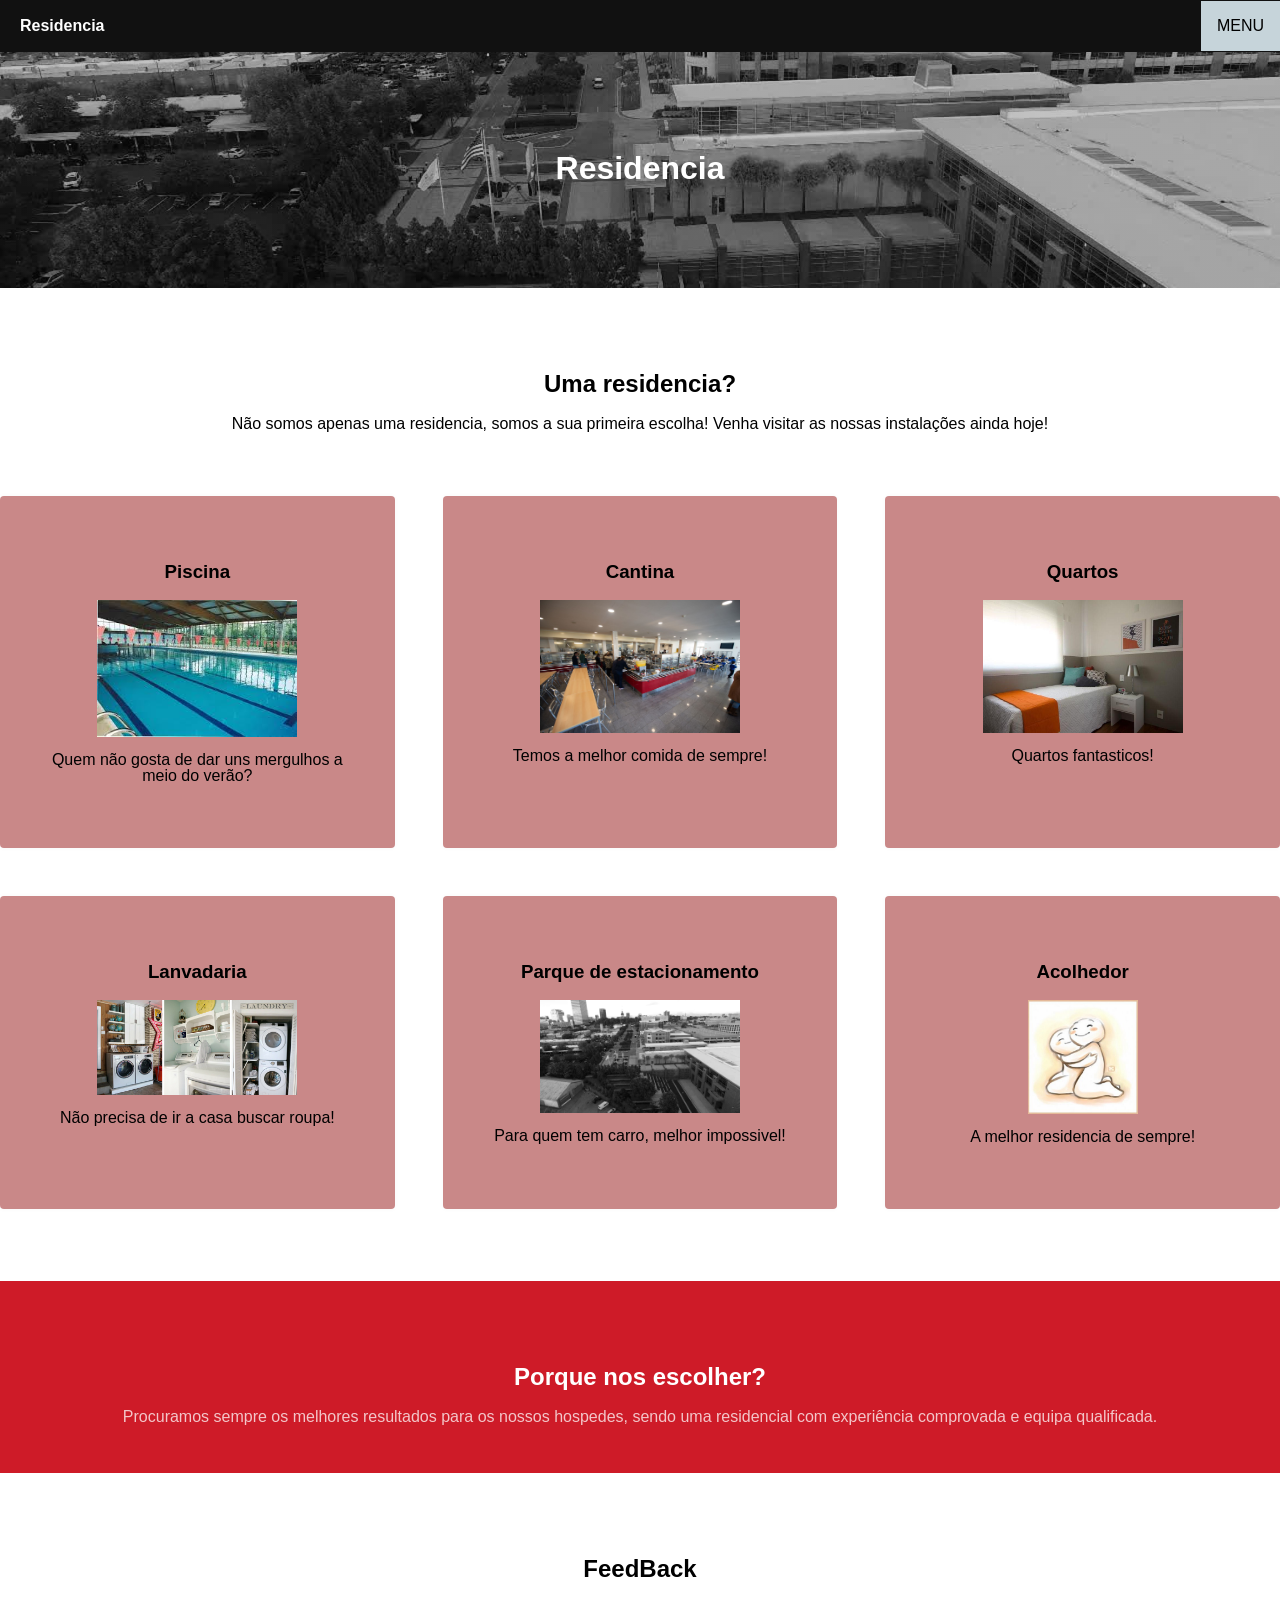
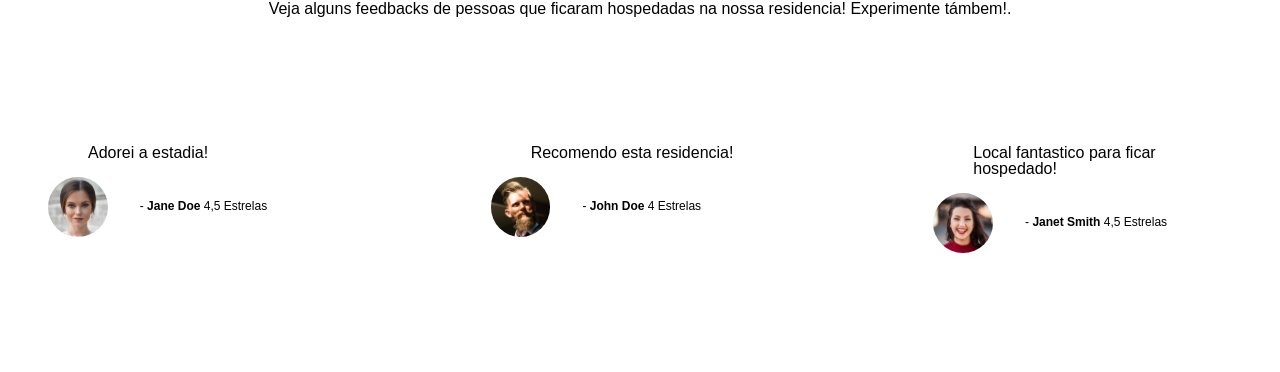
<file: Residencial/index.html>
<!DOCTYPE HTML>
<html>

<head>
	<title>Residencia</title>
	<meta charset="utf-8" />
	<meta name="viewport" content="width=device-width, initial-scale=1, user-scalable=no" />
	<meta name="description" content="" />
	<meta name="keywords" content="" />
	<link rel="stylesheet" href="assets/css/main.css" />
</head>

<body class="is-preload">
	<br><br><br>
	<!-- Heading -->
	<div id="heading">
		<h1>Residencia</h1>
	</div>

	<!-- header e Menu -->
	<header id="header">
		<a class="logo" href="#">Residencia</a>
		<div class="dropdown">
			<button onclick="myFunction()" class="dropbtn">MENU</button>
			<div id="myDropdown" class="dropdown-content">
				<a href="index.html">Home</a>
				<a href="about.html">Sobre</a>
				<a href="galeria.html">Galeria</a>
				<a href="local.html">Mapa</a>
				<a href="madeira.html">Madeira</a>
			</div>
		</div>
	</header>


	<!-- Highlights -->
	<section class="wrapper">
		<div class="inner">
			<header class="special">
				<h2>Uma residencia?</h2>
				<p>Não somos apenas uma residencia, somos a sua primeira escolha! Venha visitar as nossas instalações ainda hoje!</p>
			</header>
			<div class="highlights">
				<section>
					<div class="content">
						<header>
							<a href="#" class="icon fa-vcard-o"><span class="label"></span></a>
							<h3>Piscina</h3>
						</header>
						<img src="images/pisci.jpg" width="200">
						<p>Quem não gosta de dar uns mergulhos a meio do verão?</p>
					</div>
				</section>
				<section>
					<div class="content">
						<header>
							<a href="#" class="icon fa-files-o"><span class="label"></span></a>
							<h3>Cantina</h3>
						</header>
						<img src="images/cantina.jpg" width="200">
						<p>Temos a melhor comida de sempre!</p>
					</div>
				</section>
				<section>
					<div class="content">
						<header>
							<a href="#" class="icon fa-floppy-o"><span class="label"></span></a>
							<h3>Quartos</h3>
						</header>
						<img src="images/quarto.jpg" width="200">
						<p>Quartos fantasticos!</p>
					</div>
				</section>
				<section>
					<div class="content">
						<header>
							<a href="#" class="icon fa-line-chart"><span class="label"></span></a>
							<h3>Lanvadaria</h3>
						</header>
						<img src="images/lavar.png" width="200">
						<p>Não precisa de ir a casa buscar roupa!</p>
					</div>
				</section>
				<section>
					<div class="content">
						<header>
							<a href="#" class="icon fa-paper-plane-o"><span class="label"></span></a>
							<h3>Parque de estacionamento</h3>
						</header>
						<img src="images/banner.jpg" width="200">
						<p>Para quem tem carro, melhor impossivel!</p>
					</div>
				</section>
				<section>
					<div class="content">
						<header>
							<a href="#" class="icon fa-qrcode"><span class="label"></span></a>
							<h3>Acolhedor</h3>
						</header>
						<img src="images/acolhe.jpg" width="110">
						<p>A melhor residencia de sempre!</p>
					</div>
				</section>
			</div>
		</div>
	</section>

	<!-- CTA -->
	<section id="cta" class="wrapper">
		<div class="inner">
			<h2>Porque nos escolher?</h2>
			<p>Procuramos sempre os melhores resultados para os nossos hospedes, sendo uma residencial com experiência
				comprovada e equipa qualificada. </p>
		</div>
	</section>

	<!-- Testimonials -->
	<section class="wrapper">
		<div class="inner">
			<header class="special">
				<h2>FeedBack</h2>
				<p>Veja alguns feedbacks de pessoas que ficaram hospedadas na nossa residencia! Experimente támbem!.</p>
			</header>
			<div class="testimonials">
				<section>
					<div class="content">
						<blockquote>
							<p>Adorei a estadia!</p>
						</blockquote>
						<div class="author">
							<div class="image">
								<img src="images/pic01.jpg" alt="" />
							</div>
							<p class="credit">- <strong>Jane Doe</strong> <span>4,5 Estrelas</span></p>
						</div>
					</div>
				</section>
				<section>
					<div class="content">
						<blockquote>
							<p>Recomendo esta residencia!</p>
						</blockquote>
						<div class="author">
							<div class="image">
								<img src="images/pic03.jpg" alt="" />
							</div>
							<p class="credit">- <strong>John Doe</strong> <span>4 Estrelas</span></p>
						</div>
					</div>
				</section>
				<section>
					<div class="content">
						<blockquote>
							<p>Local fantastico para ficar hospedado!</p>
						</blockquote>
						<div class="author">
							<div class="image">
								<img src="images/pic02.jpg" alt="" />
							</div>
							<p class="credit">- <strong>Janet Smith</strong> <span>4,5 Estrelas</span></p>
						</div>
					</div>
				</section>
			</div>
		</div>
	</section>

	<!-- Scripts -->
	<script src="assets/js/main.js"></script>
	

</body>

</html>
</file>
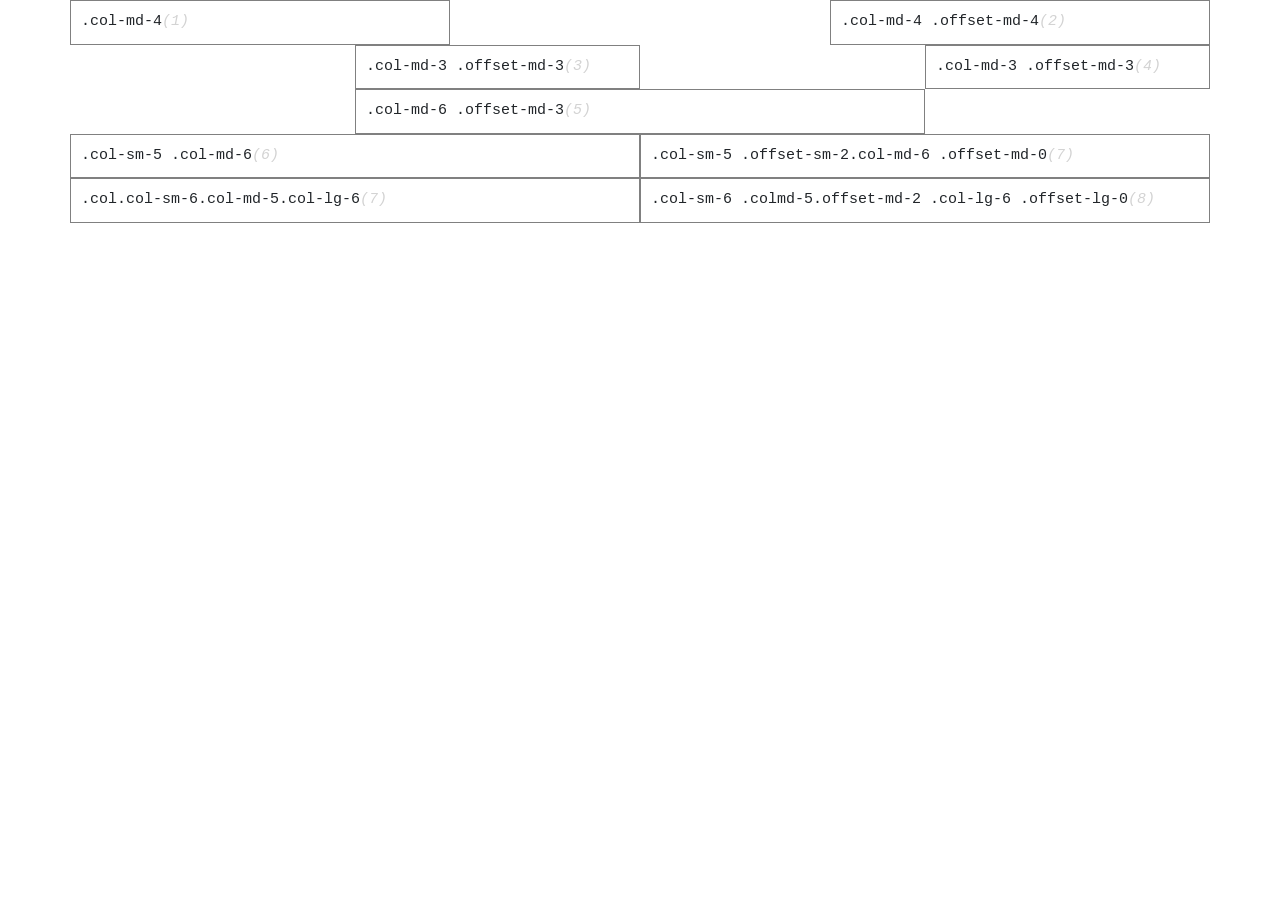
<file: Fichas/Ficha 10/index.html>
<!DOCTYPE html>
<html lang="en">

<head>
    <meta charset="UTF-8">
    <meta name="viewport" content="width=device-width, initial-scale=1.0">
    <meta http-equiv="X-UA-Compatible" content="ie=edge">
    <link rel="stylesheet" href="https://stackpath.bootstrapcdn.com/bootstrap/4.1.3/css/bootstrap.min.css" integrity="sha384-MCw98/SFnGE8fJT3GXwEOngsV7Zt27NXFoaoApmYm81iuXoPkFOJwJ8ERdknLPMO"
        crossorigin="anonymous">
    <link rel="stylesheet" href="style.css">
    <title>Ficha10</title>
</head>

<body>
    <div class="container">
        <div class="row">
            <div class="col-md-4">.col-md-4<span><i>(1)</i></span></div>
            <div class="col-md-4 offset-md-4">.col-md-4 .offset-md-4<span><i>(2)</i></span></div>
        </div>
        <div class="row">
            <div class="col-md-3 offset-md-3">.col-md-3 .offset-md-3<span><i>(3)</i></span></div>
            <div class="col-md-3 offset-md-3">.col-md-3 .offset-md-3<span><i>(4)</i></span></div>
        </div>
        <div class="row">
            <div class="col-md-6 offset-md-3">.col-md-6 .offset-md-3<span><i>(5)</i></span></div>
        </div>
        <div class="row">
            <div class="col-sm-5 col-md-6">.col-sm-5 .col-md-6<span><i>(6)</i></span></div>
            <div class="col-sm-5 offset-sm-2 col-md-6 offset-md-0">.col-sm-5 .offset-sm-2.col-md-6 .offset-md-0<span><i>(7)</i></span></div>
        </div>
        <div class="row">
            <div class="col-sm-6 col-md-5 col-lg-6">.col.col-sm-6.col-md-5.col-lg-6<span><i>(7)</i></span></div>
            <div class="col-sm-6 col-md-5 offset-md-2 col-lg-6 offset-lg-0">.col-sm-6 .colmd-5.offset-md-2 .col-lg-6
                .offset-lg-0<span><i>(8)</i></span></div>
        </div>
    </div>

</body>

</html>
</file>
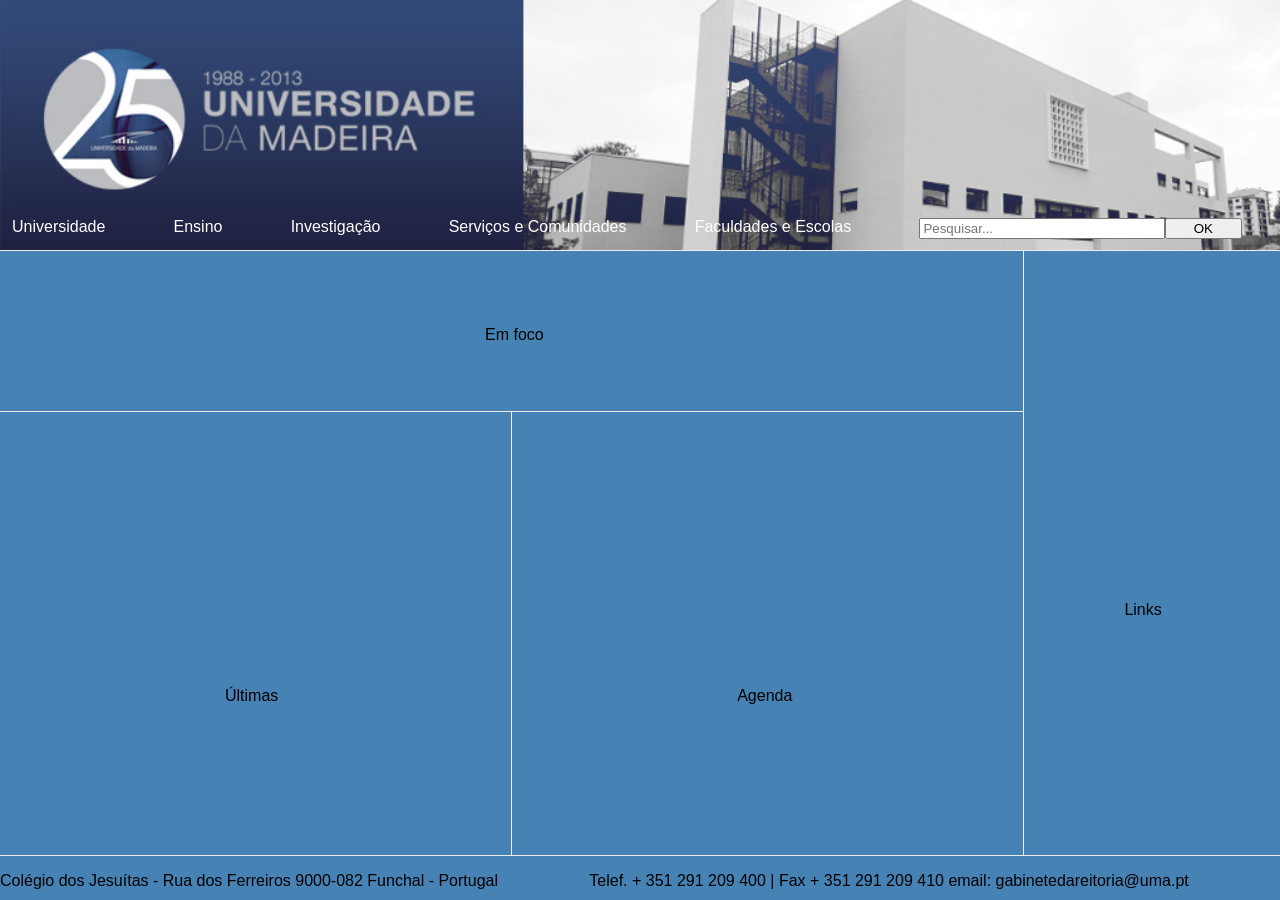
<file: Fichas/Ficha 7/index.html>
<!DOCTYPE html>
<html lang="en">

<head>
    <meta charset="UTF-8">
    <meta name="viewport" content="width=device-width, initial-scale=1.0">
    <meta http-equiv="X-UA-Compatible" content="ie=edge">
    <link rel="stylesheet" href="style.css">
    <title>Ficha7</title>
</head>

<body>
    <div class="gridwrapper">
        <header class="gridItems"></header>
        <nav>
            <a>Universidade</a>
            <a>Ensino</a>
            <a>Investigação</a>
            <a>Serviços e Comunidades</a>
            <a>Faculdades e Escolas</a>
            <input type="text" name="pesquisa" placeholder="Pesquisar...">
            <button type="submit">OK</button>
        </nav>
        <section class="gridItems foco center"><p class="p1">Em foco</p></section>
        <section class="gridItems ultimas center"><p class="p3">Últimas</p></section>
        <section class="gridItems agenda center"><p class="p3">Agenda</p></section>
        <section class="gridItems links center"><p class="p2">Links</p></section>
        <footer class="gridItems">
            <p>Colégio dos Jesuítas - Rua dos Ferreiros 9000-082 Funchal - Portugal</p>
            <p>Telef. + 351 291 209 400 | Fax + 351 291 209 410 email: gabinetedareitoria@uma.pt</p>
        </footer>
    </div>
</body>

</html>
</file>
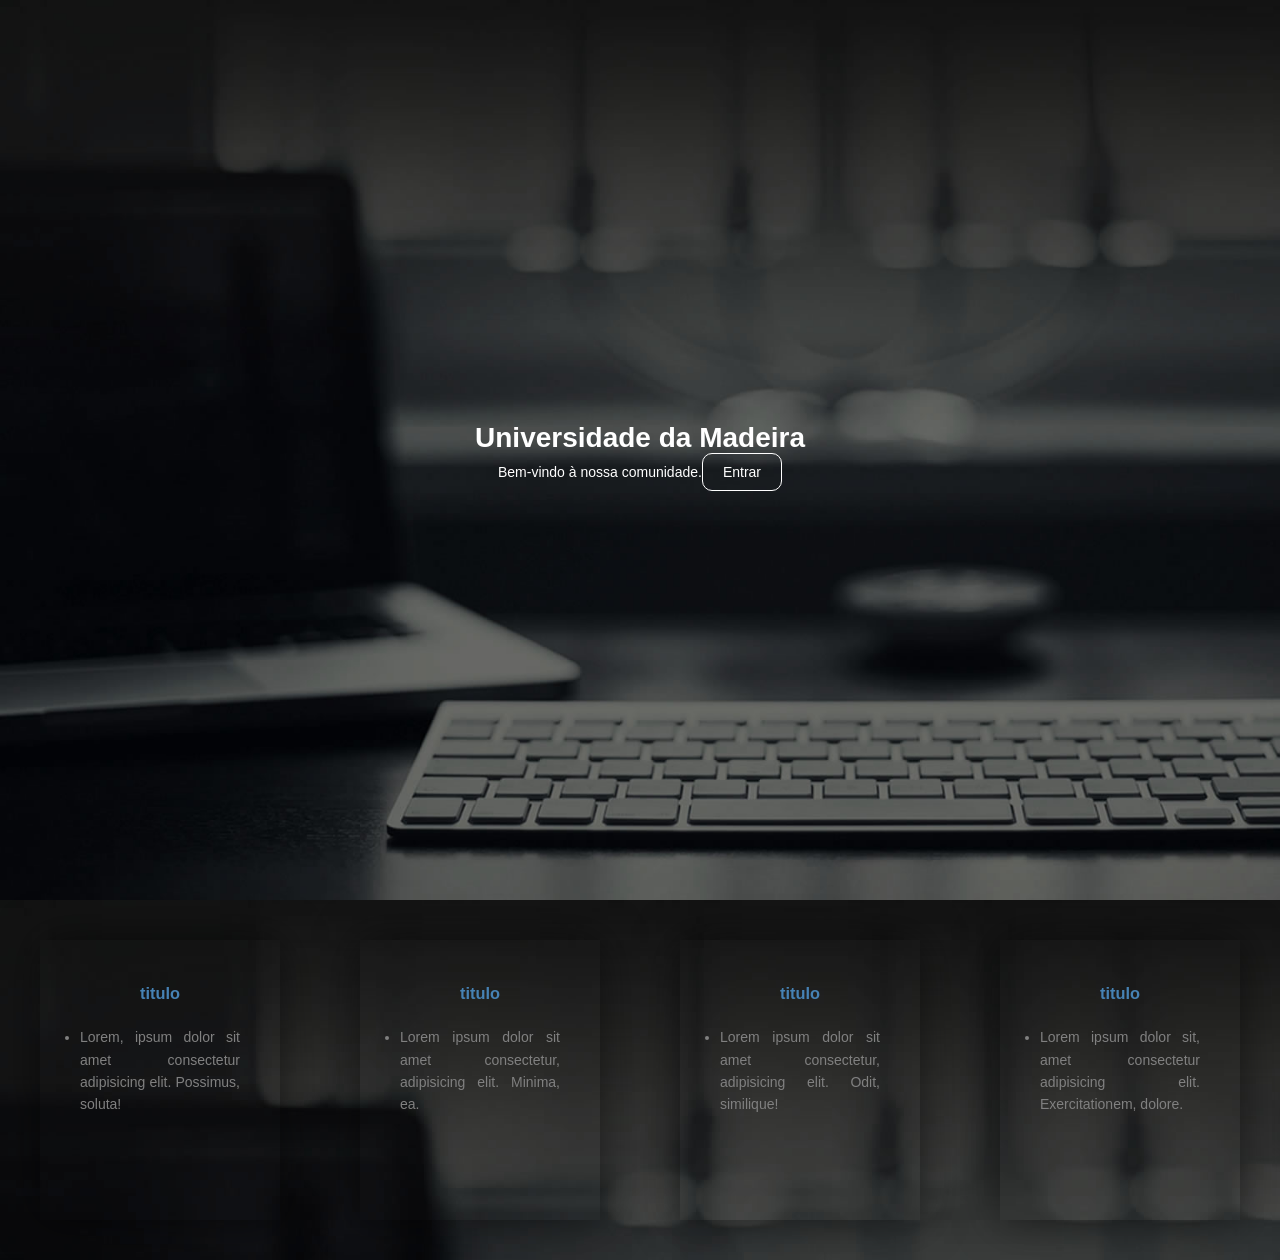
<file: Fichas/Ficha 8/index.html>
<!DOCTYPE html>
<html lang="en">

<head>
    <meta charset="UTF-8">
    <meta name="viewport" content="width=device-width, initial-scale=1.0">
    <meta http-equiv="X-UA-Compatible" content="ie=edge">
    <link rel="stylesheet" href="style.css">
    <title>Ficha8</title>
</head>

<body>
    <header id="fundo">
        <h1>Universidade da Madeira</h1>
        <p>Bem-vindo à nossa comunidade.<a href="#" class="button">Entrar</a></p>
    </header>
    <section class="flexcontainer">
        <div class="painel">
            <h3 class="painel_1">titulo</h3>
            <ul>
                <li>Lorem, ipsum dolor sit amet consectetur adipisicing elit. Possimus, soluta!
                </li>

            </ul>
        </div>
        <div class="painel">
            <h3 class="painel_1">titulo</h3>
            <ul>
                <li>Lorem ipsum dolor sit amet consectetur, adipisicing elit. Minima, ea.</li>

            </ul>
        </div>
        <div class="painel">
            <h3 class="painel_1">titulo</h3>
            <ul>
                <li>Lorem ipsum dolor sit amet consectetur, adipisicing elit. Odit, similique!</li>

            </ul>
        </div>
        <div class="painel">
            <h3 class="painel_1">titulo</h3>
            <ul>
                <li>Lorem ipsum dolor sit, amet consectetur adipisicing elit. Exercitationem, dolore.</li>

            </ul>
        </div>
    </section>
</body>

</html>
</file>
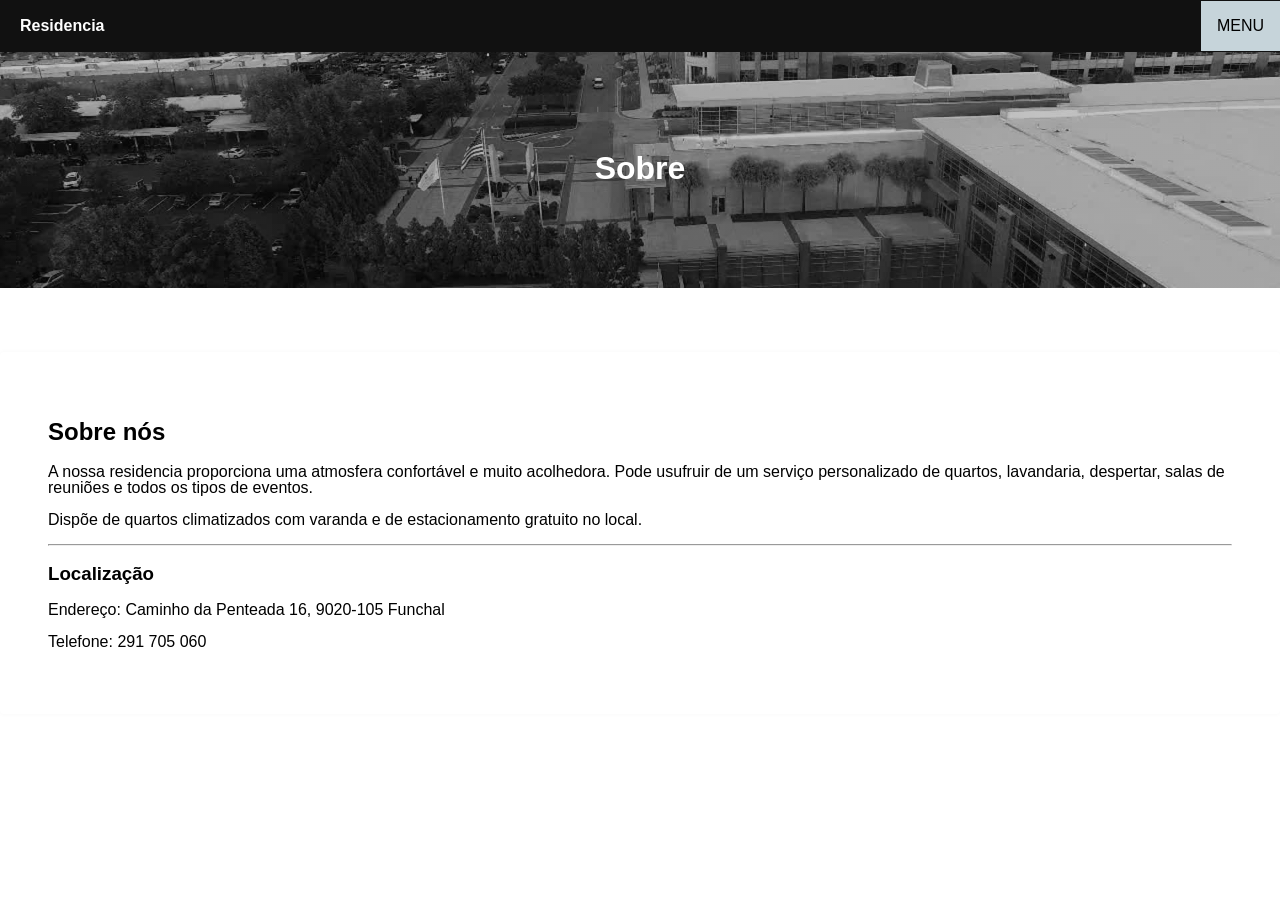
<file: Residencial/about.html>
<!DOCTYPE HTML>
<html>

<head>
	<title>Residencia</title>
	<meta charset="utf-8" />
	<meta name="viewport" content="width=device-width, initial-scale=1, user-scalable=no" />
	<meta name="description" content="" />
	<meta name="keywords" content="" />
	<link rel="stylesheet" href="assets/css/main.css" />
</head>

<body class="is-preload">

	<!-- header e Menu -->
	<header id="header">
		<a class="logo" href="#">Residencia</a>
		<div class="dropdown">
			<button onclick="myFunction()" class="dropbtn">MENU</button>
			<div id="myDropdown" class="dropdown-content">
				<a href="index.html">Home</a>
				<a href="about.html">Sobre</a>
				<a href="galeria.html">Galeria</a>
				<a href="local.html">Mapa</a>
				<a href="madeira.html">Madeira</a>
			</div>
		</div>
	</header>

	<br><br><br>
	<!-- Heading -->
	<div id="heading">
		<h1>Sobre</h1>
	</div>

	<!-- Main -->
	<section id="main" class="wrapper">
		<div class="inner">
			<div class="content">
				<header>
					<h2>Sobre nós</h2>
				</header>
				<p>A nossa residencia proporciona uma atmosfera confortável e muito acolhedora. Pode usufruir de um serviço
					personalizado de quartos, lavandaria, despertar, salas de reuniões e todos os tipos de eventos.
					<br><br>
					Dispõe de quartos climatizados com varanda e de estacionamento gratuito no local.</p>
				<hr />
				<h3>Localização</h3>
				<p>Endereço: Caminho da Penteada 16, 9020-105 Funchal
					<br><br>
					Telefone: 291 705 060</p>
			</div>
		</div>
	</section>

	<!-- Scripts -->
	<script src="assets/js/main.js"></script>

</body>

</html>
</file>
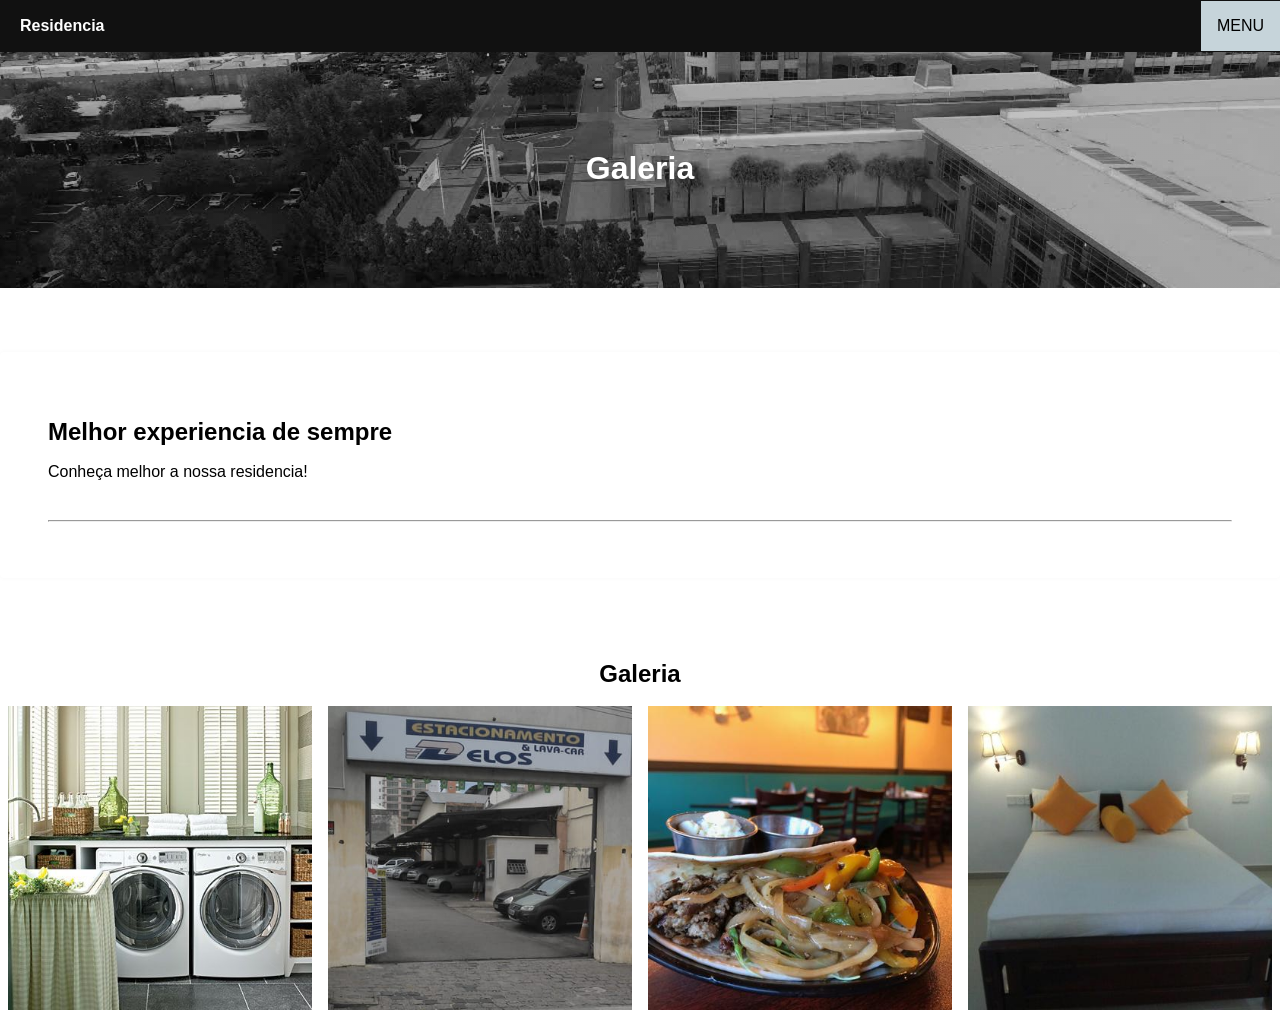
<file: Residencial/galeria.html>
<!DOCTYPE HTML>
<html>

<head>
	<title>Residencia</title>
	<meta charset="utf-8" />
	<meta name="viewport" content="width=device-width, initial-scale=1, user-scalable=no" />
	<meta name="description" content="" />
	<meta name="keywords" content="" />
	<link rel="stylesheet" href="assets/css/main.css" />
</head>

<body class="is-preload">

	<!-- header e Menu -->
	<header id="header">
		<a class="logo" href="#">Residencia</a>
		<div class="dropdown">
			<button onclick="myFunction()" class="dropbtn">MENU</button>
			<div id="myDropdown" class="dropdown-content">
				<a href="index.html">Home</a>
				<a href="about.html">Sobre</a>
				<a href="galeria.html">Galeria</a>
				<a href="local.html">Mapa</a>
				<a href="madeira.html">Madeira</a>
			</div>
		</div>
	</header>

	<br><br><br>
	<!-- Heading -->
	<div id="heading">
		<h1>Galeria</h1>
	</div>

	<!-- Main -->
	<section id="main" class="wrapper">
		<div class="inner">
			<div class="content">
				<header>
					<h2>Melhor experiencia de sempre</h2>
				</header>
				<p>Conheça melhor a nossa residencia!</p>
				<br>
				<hr />
			</div>
		</div>
	</section>
	<!-- GALERIA -->
	<!-- imagens -->
	<h2 style="text-align:center">Galeria</h2>

	<div class="row">
		<div class="column">
			<img src="images/lavar2.jpg" style="width:100%" onclick="openModal();currentSlide(1)" class="hover-shadow cursor">
		</div>
		<div class="column">
			<img src="images/parque2.jpg" style="width:100%" onclick="openModal();currentSlide(2)" class="hover-shadow cursor">
		</div>
		<div class="column">
			<img src="images/cantina2.jpg" style="width:100%" onclick="openModal();currentSlide(3)" class="hover-shadow cursor">
		</div>
		<div class="column">
			<img src="images/quarto2.jpg" style="width:100%" onclick="openModal();currentSlide(4)" class="hover-shadow cursor">
		</div>
	</div>

	<div id="myModal" class="modal">
		<span class="close cursor" onclick="closeModal()">&times;</span>
		<div class="modal-content">

			<div class="mySlides">
				<div class="numbertext">1 / 4</div>
				<img src="images/lavar2.jpg" style="width:100%">
			</div>

			<div class="mySlides">
				<div class="numbertext">2 / 4</div>
				<img src="images/parque2.jpg" style="width:100%">
			</div>

			<div class="mySlides">
				<div class="numbertext">3 / 4</div>
				<img src="images/cantina2.jpg" style="width:100%">
			</div>

			<div class="mySlides">
				<div class="numbertext">4 / 4</div>
				<img src="images/quarto2.jpg" style="width:100%">
			</div>

			<a class="prev" onclick="plusSlides(-1)">&#10094;</a>
			<a class="next" onclick="plusSlides(1)">&#10095;</a>

			<div class="caption-container">
				<p id="caption"></p>
			</div>


			<div class="column">
				<img class="demo cursor" src="images/lavar2.jpg" style="width:100%" onclick="currentSlide(1)" alt="">
			</div>
			<div class="column">
				<img class="demo cursor" src="images/parque2.jpg" style="width:100%" onclick="currentSlide(2)" alt="">
			</div>
			<div class="column">
				<img class="demo cursor" src="images/cantina2.jpg" style="width:100%" onclick="currentSlide(3)" alt="">
			</div>
			<div class="column">
				<img class="demo cursor" src="images/quarto2.jpg" style="width:100%" onclick="currentSlide(4)" alt="">
			</div>
		</div>
	</div>
	<!-- FIM GALERIA -->

	<!-- Scripts -->
	<script src="assets/js/main.js"></script>
	<script src="assets/js/galeria.js"></script>
</body>

</html>
</file>
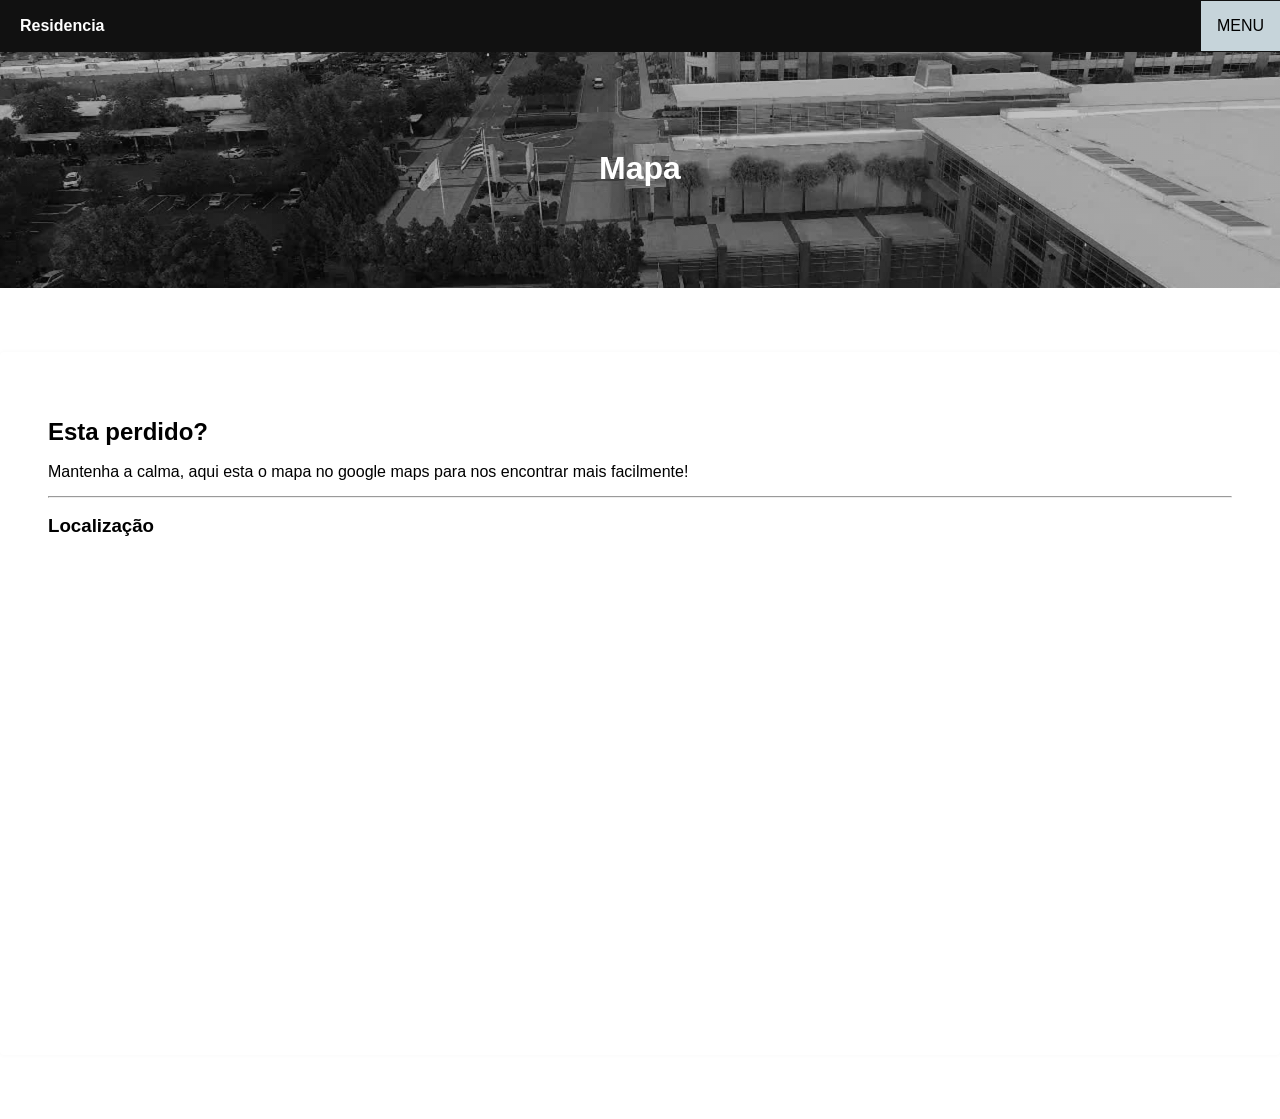
<file: Residencial/local.html>
<!DOCTYPE HTML>
<html>

<head>
	<title>Residencia</title>
	<meta charset="utf-8" />
	<meta name="viewport" content="width=device-width, initial-scale=1, user-scalable=no" />
	<meta name="description" content="" />
	<meta name="keywords" content="" />
	<link rel="stylesheet" href="assets/css/main.css" />
</head>

<body class="is-preload">

	<!-- header e Menu -->
	<header id="header">
		<a class="logo" href="#">Residencia</a>
		<div class="dropdown">
			<button onclick="myFunction()" class="dropbtn">MENU</button>
			<div id="myDropdown" class="dropdown-content">
				<a href="index.html">Home</a>
				<a href="about.html">Sobre</a>
				<a href="galeria.html">Galeria</a>
				<a href="local.html">Mapa</a>
				<a href="madeira.html">Madeira</a>
			</div>
		</div>
	</header>

	<br><br><br>
	<!-- Heading -->
	<div id="heading">
		<h1>Mapa</h1>
	</div>

	<!-- Main -->
	<section id="main" class="wrapper">
		<div class="inner">
			<div class="content">
				<header>
					<h2>Esta perdido?</h2>
				</header>
				<p>Mantenha a calma, aqui esta o mapa no google maps para nos encontrar mais facilmente!</p>
				<hr />
				<h3>Localização</h3>

				<iframe src="https://www.google.com/maps/embed?pb=!1m18!1m12!1m3!1d3359.0118621126053!2d-16.92662313482098!3d32.659128481007734!2m3!1f0!2f0!3f0!3m2!1i1024!2i768!4f13.1!3m3!1m2!1s0xc605fc32e252d6f%3A0x995fa83d675a6501!2sCampus+Universit%C3%A1rio+da+Penteada!5e0!3m2!1spt-PT!2spt!4v1548889923425" width="600" height="450" frameborder="0" style="border:0" allowfullscreen></iframe>
			</div>
		</div>
	</section>

	<!-- Scripts -->
	<script src="assets/js/main.js"></script>

</body>

</html>
</file>
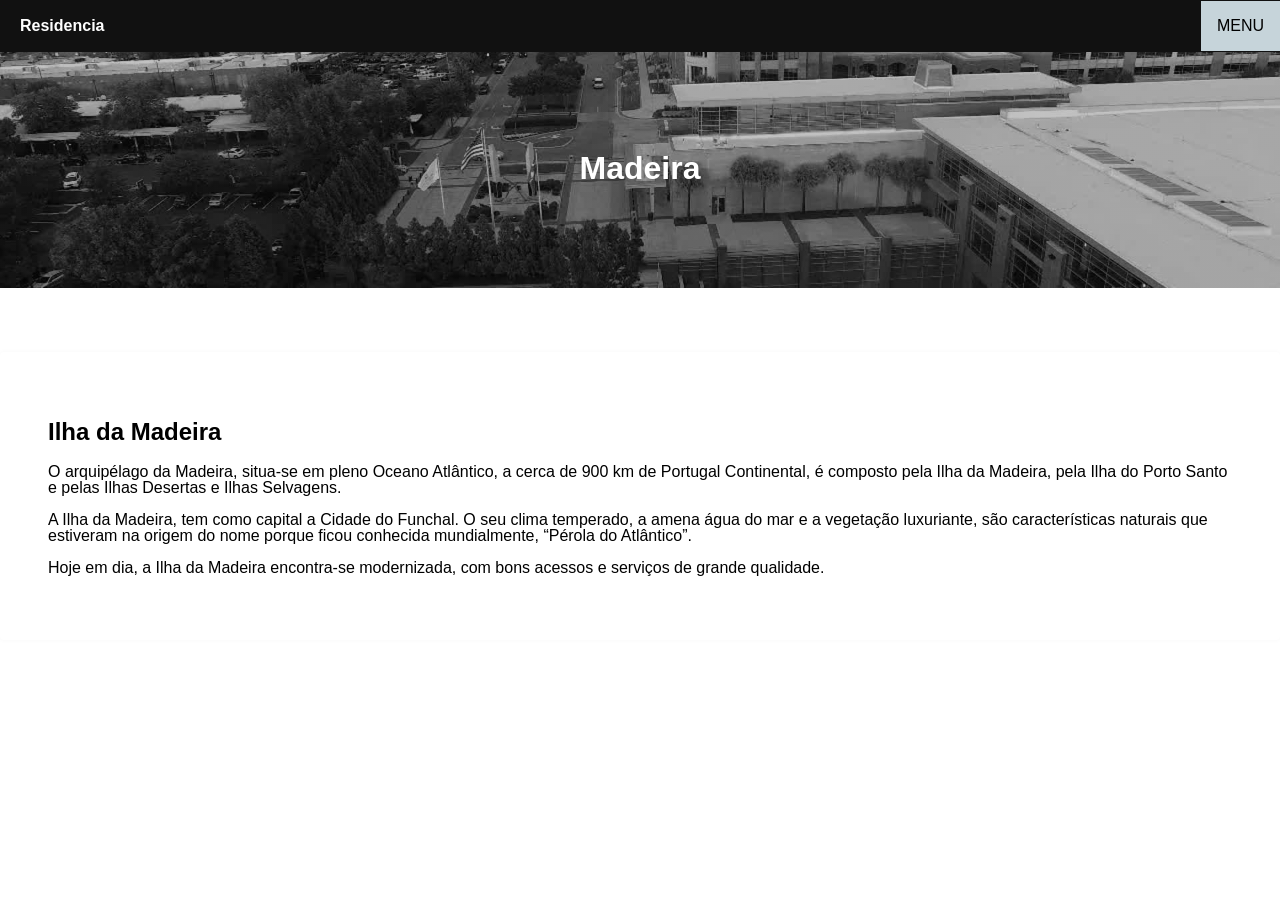
<file: Residencial/madeira.html>
<!DOCTYPE HTML>
<html>

<head>
	<title>Residencia</title>
	<meta charset="utf-8" />
	<meta name="viewport" content="width=device-width, initial-scale=1, user-scalable=no" />
	<meta name="description" content="" />
	<meta name="keywords" content="" />
	<link rel="stylesheet" href="assets/css/main.css" />
</head>

<body class="is-preload">

	<!-- header e Menu -->
	<header id="header">
		<a class="logo" href="#">Residencia</a>
		<div class="dropdown">
			<button onclick="myFunction()" class="dropbtn">MENU</button>
			<div id="myDropdown" class="dropdown-content">
				<a href="index.html">Home</a>
				<a href="about.html">Sobre</a>
				<a href="galeria.html">Galeria</a>
				<a href="local.html">Mapa</a>
				<a href="madeira.html">Madeira</a>
			</div>
		</div>
	</header>

	<br><br><br>
	<!-- Heading -->
	<div id="heading">
		<h1>Madeira</h1>
	</div>

	<!-- Main -->
	<section id="main" class="wrapper">
		<div class="inner">
			<div class="content">
				<header>
					<h2>Ilha da Madeira</h2>
				</header>
				<p>O arquipélago da Madeira, situa-se em pleno Oceano Atlântico, a cerca de 900 km de Portugal Continental, é
					composto pela Ilha da Madeira, pela Ilha do Porto Santo e pelas Ilhas Desertas e Ilhas Selvagens.
					<br><br>
					A Ilha da Madeira, tem como capital a Cidade do Funchal. O seu clima temperado, a amena água do mar e a vegetação
					luxuriante, são características naturais que estiveram na origem do nome porque ficou conhecida mundialmente,
					“Pérola do Atlântico”.
					<br><br>
					Hoje em dia, a Ilha da Madeira encontra-se modernizada, com bons acessos e serviços de grande qualidade.
				</p>
			</div>
		</div>
	</section>

	<!-- Scripts -->
	<script src="assets/js/main.js"></script>

</body>

</html>
</file>
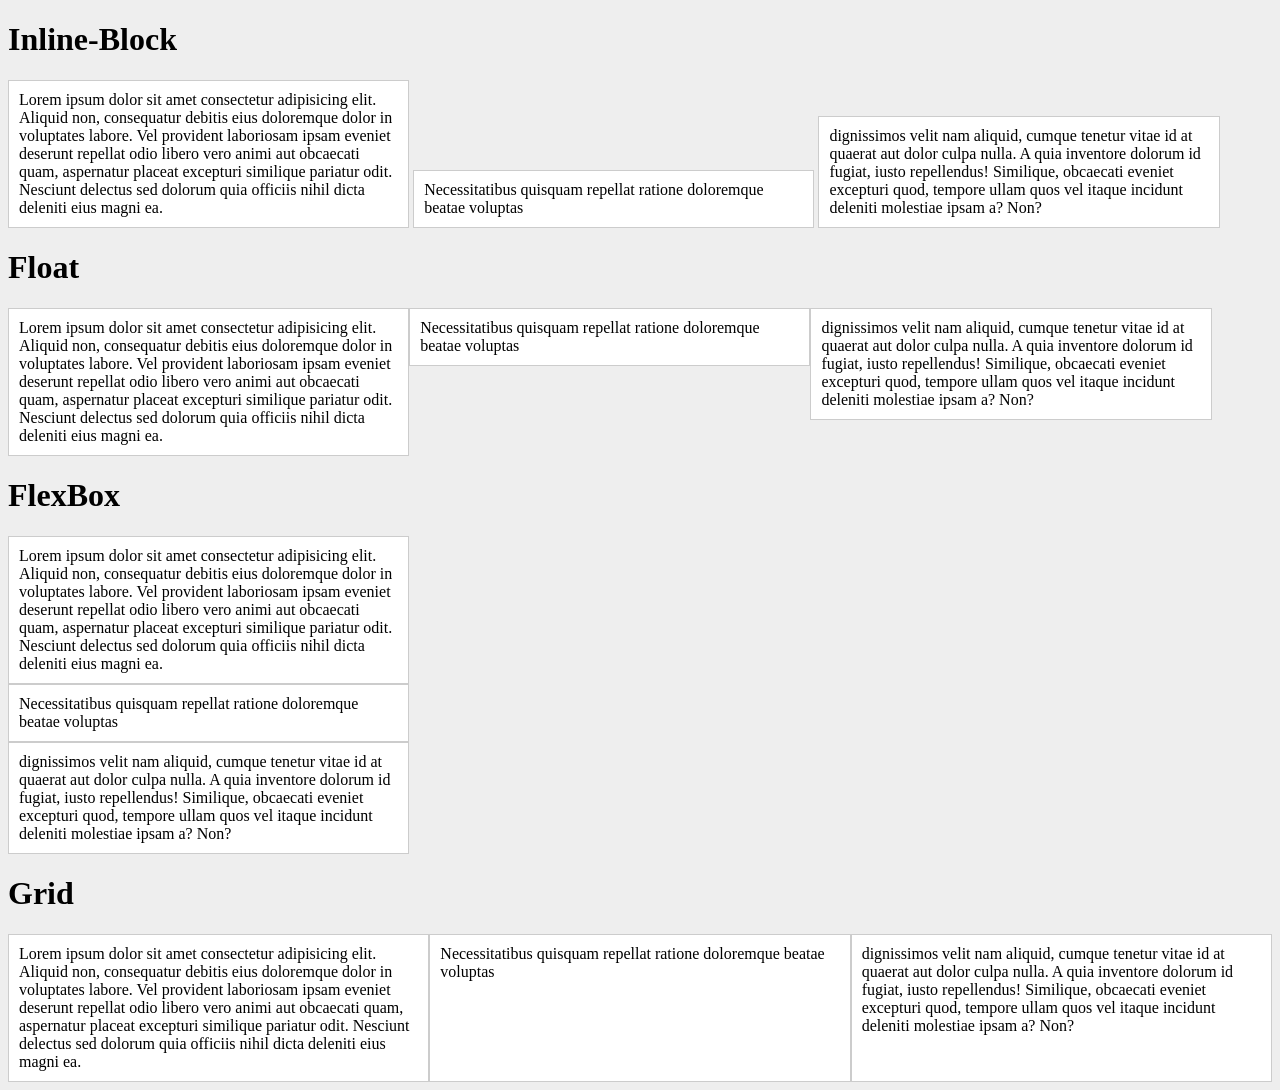
<file: Fichas/Ficha 1/Ficha1.html>
<!DOCTYPE html>
<html lang="en">

<head>
    <meta charset="UTF-8">
    <meta name="viewport" content="width=device-width, initial-scale=1.0">
    <meta http-equiv="X-UA-Compatible" content="ie=edge">
    <link rel="stylesheet" href="Ficha1.css">
    <title>Ficha1</title>
</head>

<body>
    <h1>Inline-Block</h1>
    <section id="inline-block">
        <div>Lorem ipsum dolor sit amet consectetur adipisicing elit. Aliquid non, consequatur debitis eius doloremque
            dolor in voluptates labore. Vel provident laboriosam ipsam eveniet deserunt repellat odio libero vero animi
            aut obcaecati quam, aspernatur placeat excepturi similique pariatur odit. Nesciunt delectus sed dolorum
            quia officiis nihil dicta deleniti eius magni ea.</div>
        <div>Necessitatibus quisquam repellat ratione doloremque beatae voluptas </div>
        <div>dignissimos velit nam aliquid, cumque tenetur vitae id at quaerat aut dolor culpa nulla. A quia inventore
            dolorum id fugiat, iusto repellendus! Similique, obcaecati eveniet excepturi quod, tempore ullam quos vel
            itaque incidunt deleniti molestiae ipsam a? Non?</div>
    </section>
    <h1>Float</h1>
    <section id="float">
        <div>Lorem ipsum dolor sit amet consectetur adipisicing elit. Aliquid non, consequatur debitis eius doloremque
            dolor in voluptates labore. Vel provident laboriosam ipsam eveniet deserunt repellat odio libero vero animi
            aut obcaecati quam, aspernatur placeat excepturi similique pariatur odit. Nesciunt delectus sed dolorum
            quia officiis nihil dicta deleniti eius magni ea.</div>
        <div>Necessitatibus quisquam repellat ratione doloremque beatae voluptas </div>
        <div>dignissimos velit nam aliquid, cumque tenetur vitae id at quaerat aut dolor culpa nulla. A quia inventore
            dolorum id fugiat, iusto repellendus! Similique, obcaecati eveniet excepturi quod, tempore ullam quos vel
            itaque incidunt deleniti molestiae ipsam a? Non?</div>
    </section>
    <section class="limpar-floats"></section>
    </section>
    <h1>FlexBox</h1>
    <section id="flexbox">
        <div>Lorem ipsum dolor sit amet consectetur adipisicing elit. Aliquid non, consequatur debitis eius doloremque
            dolor in voluptates labore. Vel provident laboriosam ipsam eveniet deserunt repellat odio libero vero animi
            aut obcaecati quam, aspernatur placeat excepturi similique pariatur odit. Nesciunt delectus sed dolorum
            quia officiis nihil dicta deleniti eius magni ea.</div>
        <div>Necessitatibus quisquam repellat ratione doloremque beatae voluptas </div>
        <div>dignissimos velit nam aliquid, cumque tenetur vitae id at quaerat aut dolor culpa nulla. A quia inventore
            dolorum id fugiat, iusto repellendus! Similique, obcaecati eveniet excepturi quod, tempore ullam quos vel
            itaque incidunt deleniti molestiae ipsam a? Non?</div>
    </section>
    <h1>Grid</h1>
    <section id="grid">
        <div>Lorem ipsum dolor sit amet consectetur adipisicing elit. Aliquid non, consequatur debitis eius doloremque
            dolor in voluptates labore. Vel provident laboriosam ipsam eveniet deserunt repellat odio libero vero animi
            aut obcaecati quam, aspernatur placeat excepturi similique pariatur odit. Nesciunt delectus sed dolorum
            quia officiis nihil dicta deleniti eius magni ea.</div>
        <div>Necessitatibus quisquam repellat ratione doloremque beatae voluptas </div>
        <div>dignissimos velit nam aliquid, cumque tenetur vitae id at quaerat aut dolor culpa nulla. A quia inventore
            dolorum id fugiat, iusto repellendus! Similique, obcaecati eveniet excepturi quod, tempore ullam quos vel
            itaque incidunt deleniti molestiae ipsam a? Non?</div>
    </section>
</body>

</html>
</file>
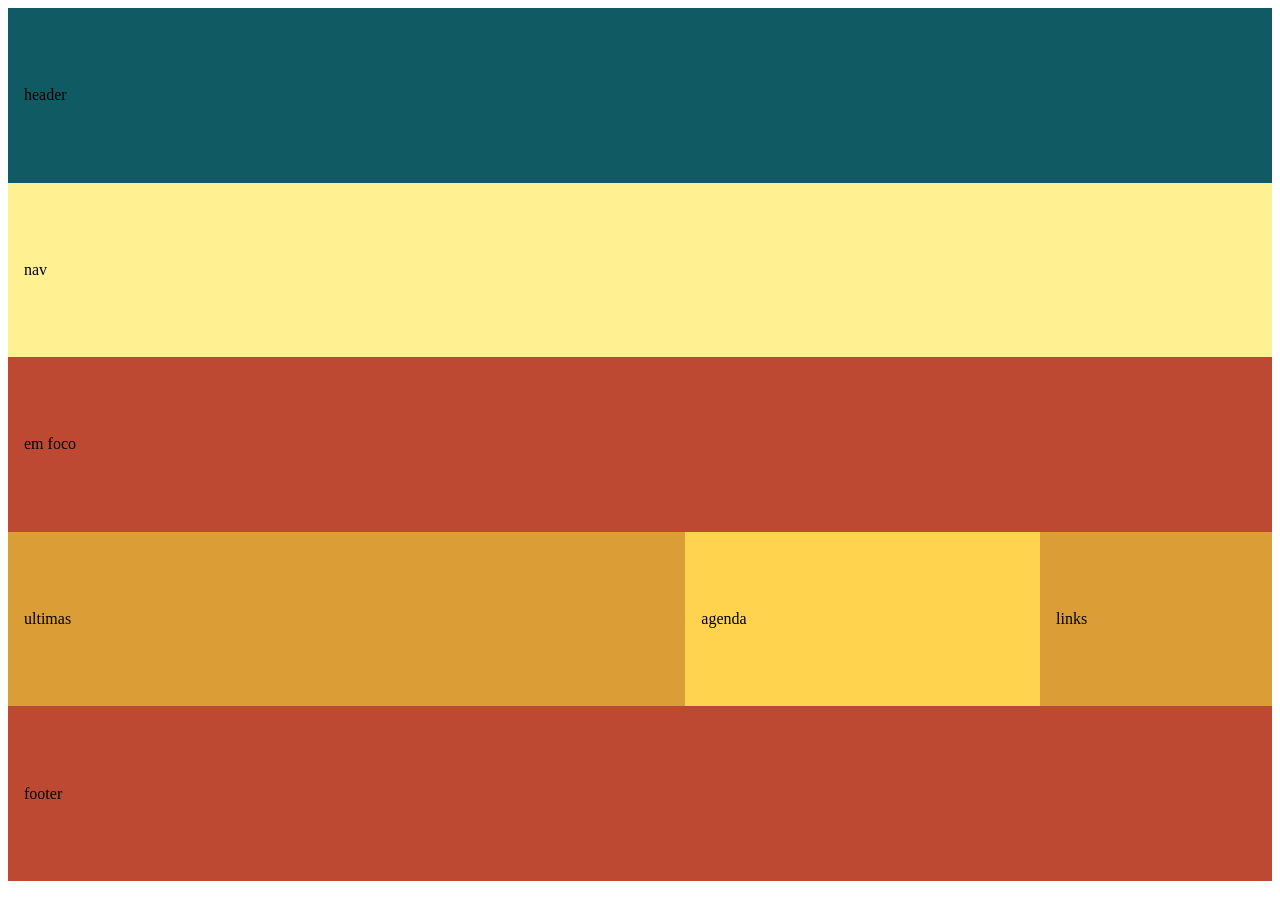
<file: Fichas/Ficha 2/Ficha2.html>
<!DOCTYPE html>
<html lang="en">

<head>
    <meta charset="UTF-8">
    <meta name="viewport" content="width=device-width, initial-scale=1.0">
    <meta http-equiv="X-UA-Compatible" content="ie=edge">
    <link rel="stylesheet" href="Ficha2.css">
    <title>Ficha2</title>
</head>

<body>
    <div class="flexwrapper">
        <nav class="flexitems">nav</nav>
        <header class="flexitems">header</header>
        <section class="flexitems foco">em foco</section>
        <section class="flexitems ultimas">ultimas</section>
        <section class="flexitems agenda">agenda</section>
        <section class="flexitems links">links</section>
        <footer class="flexitems">footer</footer>
    </div>
</body>

</html>
</file>
<file: Residencial/assets/css/main.css>
/* Inicio Menu */
.dropbtn {
  background-color: rgb(198, 212, 218);
  color: rgb(0, 0, 0);
  padding: 16px;
  font-size: 16px;
  border: none;
  cursor: pointer;
}

.dropbtn:hover, .dropbtn:focus {
  background-color: rgb(170, 36, 36);
}

.dropdown {
  position: relative;
  display: inline-block;
}

/* cor de fundo */
.dropdown-content {
  display: none;
  position: absolute;
  background-color: #641911;
  min-width: 160px;
  box-shadow: 0px 8px 16px 0px rgb(255, 255, 255);
  z-index: 1;
}

/* cor texto */
.dropdown-content a {
  color: rgb(255, 255, 255);
  padding: 12px 16px;
  text-decoration: none;
  display: block;
}

/* cor de fundo */
.dropdown-content a:hover {background-color: rgb(132, 175, 33)}

.show {display:block;}
/* FIM MENU */

/* galeria */
body {
  font-family: Verdana, sans-serif;
  margin: 0;
}

* {
  box-sizing: border-box;
}

.row > .column {
  padding: 0 8px;
}

.row:after {
  content: "";
  display: table;
  clear: both;
}

.column {
  float: left;
  width: 25%;
}

/* The Modal (background) */
.modal {
  display: none;
  position: fixed;
  z-index: 1;
  padding-top: 100px;
  left: 0;
  top: 0;
  width: 100%;
  height: 100%;
  overflow: auto;
  background-color: black;
}

/* Modal Content */
.modal-content {
  position: relative;
  background-color: #fefefe;
  margin: auto;
  padding: 0;
  width: 90%;
  max-width: 1200px;
}

.close {
  color: white;
  position: absolute;
  top: 10px;
  right: 25px;
  font-size: 35px;
  font-weight: bold;
}

.close:hover,
.close:focus {
  color: #999;
  text-decoration: none;
  cursor: pointer;
}

.mySlides {
  display: none;
}

.cursor {
  cursor: pointer;
}

.prev,
.next {
  cursor: pointer;
  position: absolute;
  top: 50%;
  width: auto;
  padding: 16px;
  margin-top: -50px;
  color: white;
  font-weight: bold;
  font-size: 20px;
  transition: 0.6s ease;
  border-radius: 0 3px 3px 0;
  user-select: none;
  -webkit-user-select: none;
}

.next {
  right: 0;
  border-radius: 3px 0 0 3px;
}

.prev:hover,
.next:hover {
  background-color: rgba(0, 0, 0, 0.8);
}

.numbertext {
  color: #f2f2f2;
  font-size: 12px;
  padding: 8px 12px;
  position: absolute;
  top: 0;
}

img {
  margin-bottom: -4px;
}

.caption-container {
  text-align: center;
  background-color: black;
  padding: 2px 16px;
  color: white;
}

.demo {
  opacity: 0.6;
}

.active,
.demo:hover {
  opacity: 1;
}

img.hover-shadow {
  transition: 0.3s;
}

.hover-shadow:hover {
  box-shadow: 0 4px 8px 0 rgba(0, 0, 0, 0.2), 0 6px 20px 0 rgba(0, 0, 0, 0.19);
}
/* galeria */

@-ms-viewport {
  width: device-width; }
body {
  font-family: Arial, Helvetica, sans-serif;
  -ms-overflow-style: scrollbar; }

@media screen and (max-width: 480px) {
  html, body {
    min-width: 320px; } }
html {
  box-sizing: border-box; }

*, *:before, *:after {
  box-sizing: inherit; }

body {
  line-height: 1; }

ol, ul {
  list-style: none; }

blockquote, q {
  quotes: none; }
  blockquote:before, blockquote:after, q:before, q:after {
    content: '';
    content: none; }

body {
  -webkit-text-size-adjust: none; }

mark {
  background-color: transparent;
  color: inherit; }

input::-moz-focus-inner {
  border: 0;
  padding: 0; }

input, select, textarea {
  -moz-appearance: none;
  -webkit-appearance: none;
  -ms-appearance: none;
  appearance: none; }

/* header CERTO */
header.special {
  text-align: center;
  margin-bottom: 4rem; }
  header.special p {
    max-width: 75%;
    margin-left: auto;
    margin-right: auto; }
/* fim header CERTO */

/* Highlights CERTO*/
.highlights {
  width: 100%;
  margin: 2.5rem 0;
  display: -moz-flex;
  display: -webkit-flex;
  display: -ms-flex;
  display: flex;
  -moz-flex-wrap: wrap;
  -webkit-flex-wrap: wrap;
  -ms-flex-wrap: wrap;
  flex-wrap: wrap;
  -moz-align-items: -moz-stretch;
  -webkit-align-items: -webkit-stretch;
  -ms-align-items: -ms-stretch;
  align-items: stretch; }
  .highlights > * {
    -moz-flex-shrink: 1;
    -webkit-flex-shrink: 1;
    -ms-flex-shrink: 1;
    flex-shrink: 1;
    -moz-flex-grow: 0;
    -webkit-flex-grow: 0;
    -ms-flex-grow: 0;
    flex-grow: 0; }
  .highlights > * {
    width: 33.3333333333%; }
  .highlights > * {
    padding: 1.5rem;
    width: calc(33.3333333333% + 1rem); }
  .highlights > :nth-child(-n + 3) {
    padding-top: 0; }
  .highlights > :nth-last-child(-n + 3) {
    padding-bottom: 0; }
  .highlights > :nth-child(3n + 1) {
    padding-left: 0; }
  .highlights > :nth-child(3n) {
    padding-right: 0; }
  .highlights > :nth-child(3n + 1),
  .highlights > :nth-child(3n) {
    width: calc(33.3333333333% + -0.5rem); }
  .highlights .content {
    border-radius: 4px;
    height: 100%;
    padding: 3rem;
    text-align: center; }
  .highlights > div > :last-child {
    margin-bottom: 0; }
  @media screen and (max-width: 980px) {
    .highlights > * {
      width: 50%; }
    .highlights > * {
      padding: 1rem;
      width: calc(33.3333333333% + 0.6666666667rem); }
    .highlights > :nth-child(-n + 3) {
      padding-top: 1rem; }
    .highlights > :nth-last-child(-n + 3) {
      padding-bottom: 1rem; }
    .highlights > :nth-child(3n + 1) {
      padding-left: 1rem; }
    .highlights > :nth-child(3n) {
      padding-right: 1rem; }
    .highlights > :nth-child(3n + 1),
    .highlights > :nth-child(3n) {
      padding: 1rem;
      width: calc(50% + 1rem); }
    .highlights > * {
      padding: 1rem;
      width: calc(50% + 1rem); }
    .highlights > :nth-child(-n + 2) {
      padding-top: 0; }
    .highlights > :nth-last-child(-n + 2) {
      padding-bottom: 0; }
    .highlights > :nth-child(2n + 1) {
      padding-left: 0; }
    .highlights > :nth-child(2n) {
      padding-right: 0; }
    .highlights > :nth-child(2n + 1),
    .highlights > :nth-child(2n) {
      width: calc(50% + 0rem); }
    .highlights .content {
      padding: 2rem; } }
  @media screen and (max-width: 736px) {
    .highlights > * {
      width: 100%; }
    .highlights > * {
      padding: 1rem;
      width: calc(33.3333333333% + 0.6666666667rem); }
    .highlights > :nth-child(-n + 3) {
      padding-top: 1rem; }
    .highlights > :nth-last-child(-n + 3) {
      padding-bottom: 1rem; }
    .highlights > :nth-child(3n + 1) {
      padding-left: 1rem; }
    .highlights > :nth-child(3n) {
      padding-right: 1rem; }
    .highlights > :nth-child(3n + 1),
    .highlights > :nth-child(3n) {
      padding: 1rem;
      width: calc(100% + 2rem); }
    .highlights > * {
      padding: 1rem;
      width: calc(50% + 1rem); }
    .highlights > :nth-child(-n + 2) {
      padding-top: 1rem; }
    .highlights > :nth-last-child(-n + 2) {
      padding-bottom: 1rem; }
    .highlights > :nth-child(2n + 1) {
      padding-left: 1rem; }
    .highlights > :nth-child(2n) {
      padding-right: 1rem; }
    .highlights > :nth-child(2n + 1),
    .highlights > :nth-child(2n) {
      padding: 1rem;
      width: calc(100% + 2rem); }
    .highlights > * {
      padding: 1rem;
      width: calc(100% + 2rem); }
    .highlights > :nth-child(-n + 1) {
      padding-top: 0; }
    .highlights > :nth-last-child(-n + 1) {
      padding-bottom: 0; }
    .highlights > :nth-child(1n + 1) {
      padding-left: 0; }
    .highlights > :nth-child(1n) {
      padding-right: 0; }
    .highlights > :nth-child(1n + 1),
    .highlights > :nth-child(1n) {
      width: calc(100% + 1rem); } }

.highlights .content {
  background: #a840409f;
  box-shadow: 0px 0px 4px 1px rgba(0, 0, 0, 0.025); }
/* FIM HIGHLIGHTS */

/* Testimonials CERTO */
.testimonials {
  margin: 2.5rem 0;
  width: 100%;
  display: -moz-flex;
  display: -webkit-flex;
  display: -ms-flex;
  display: flex;
  -moz-flex-wrap: wrap;
  -webkit-flex-wrap: wrap;
  -ms-flex-wrap: wrap;
  flex-wrap: wrap;
  -moz-align-items: -moz-stretch;
  -webkit-align-items: -webkit-stretch;
  -ms-align-items: -ms-stretch;
  align-items: stretch; }
  .testimonials > * {
    -moz-flex-shrink: 1;
    -webkit-flex-shrink: 1;
    -ms-flex-shrink: 1;
    flex-shrink: 1;
    -moz-flex-grow: 0;
    -webkit-flex-grow: 0;
    -ms-flex-grow: 0;
    flex-grow: 0; }
  .testimonials > * {
    width: 33.3333333333%; }
  .testimonials > * {
    padding: 1.5rem;
    width: calc(33.3333333333% + 1rem); }
  .testimonials > :nth-child(-n + 3) {
    padding-top: 0; }
  .testimonials > :nth-last-child(-n + 3) {
    padding-bottom: 0; }
  .testimonials > :nth-child(3n + 1) {
    padding-left: 0; }
  .testimonials > :nth-child(3n) {
    padding-right: 0; }
  .testimonials > :nth-child(3n + 1),
  .testimonials > :nth-child(3n) {
    width: calc(33.3333333333% + -0.5rem); }
  .testimonials .content {
    border-radius: 4px;
    height: 100%;
    padding: 3rem; }
    .testimonials .content .author {
      display: -moz-flex;
      display: -webkit-flex;
      display: -ms-flex;
      display: flex;
      -moz-align-items: center;
      -webkit-align-items: center;
      -ms-align-items: center;
      align-items: center; }
      .testimonials .content .author blockquote {
        margin: 0; }
      .testimonials .content .author .image {
        margin-right: 2rem;
        width: 20%; }
        .testimonials .content .author .image img {
          border-radius: 100%;
          max-width: 100%; }
    .testimonials .content .credit {
      font-size: 0.75rem; }
    .testimonials .content p:last-child {
      margin: 0; }
  .testimonials > div > :last-child {
    margin-bottom: 0; }
  @media screen and (max-width: 980px) {
    .testimonials > * {
      width: 50%; }
    .testimonials > * {
      padding: 1rem;
      width: calc(33.3333333333% + 0.6666666667rem); }
    .testimonials > :nth-child(-n + 3) {
      padding-top: 1rem; }
    .testimonials > :nth-last-child(-n + 3) {
      padding-bottom: 1rem; }
    .testimonials > :nth-child(3n + 1) {
      padding-left: 1rem; }
    .testimonials > :nth-child(3n) {
      padding-right: 1rem; }
    .testimonials > :nth-child(3n + 1),
    .testimonials > :nth-child(3n) {
      padding: 1rem;
      width: calc(50% + 1rem); }
    .testimonials > * {
      padding: 1rem;
      width: calc(50% + 1rem); }
    .testimonials > :nth-child(-n + 2) {
      padding-top: 0; }
    .testimonials > :nth-last-child(-n + 2) {
      padding-bottom: 0; }
    .testimonials > :nth-child(2n + 1) {
      padding-left: 0; }
    .testimonials > :nth-child(2n) {
      padding-right: 0; }
    .testimonials > :nth-child(2n + 1),
    .testimonials > :nth-child(2n) {
      width: calc(50% + 0rem); }
    .testimonials .content {
      padding: 2rem; } }
  @media screen and (max-width: 736px) {
    .testimonials > * {
      width: 100%; }
    .testimonials > * {
      padding: 1rem;
      width: calc(33.3333333333% + 0.6666666667rem); }
    .testimonials > :nth-child(-n + 3) {
      padding-top: 1rem; }
    .testimonials > :nth-last-child(-n + 3) {
      padding-bottom: 1rem; }
    .testimonials > :nth-child(3n + 1) {
      padding-left: 1rem; }
    .testimonials > :nth-child(3n) {
      padding-right: 1rem; }
    .testimonials > :nth-child(3n + 1),
    .testimonials > :nth-child(3n) {
      padding: 1rem;
      width: calc(100% + 2rem); }
    .testimonials > * {
      padding: 1rem;
      width: calc(50% + 1rem); }
    .testimonials > :nth-child(-n + 2) {
      padding-top: 1rem; }
    .testimonials > :nth-last-child(-n + 2) {
      padding-bottom: 1rem; }
    .testimonials > :nth-child(2n + 1) {
      padding-left: 1rem; }
    .testimonials > :nth-child(2n) {
      padding-right: 1rem; }
    .testimonials > :nth-child(2n + 1),
    .testimonials > :nth-child(2n) {
      padding: 1rem;
      width: calc(100% + 2rem); }
    .testimonials > * {
      padding: 1rem;
      width: calc(100% + 2rem); }
    .testimonials > :nth-child(-n + 1) {
      padding-top: 0; }
    .testimonials > :nth-last-child(-n + 1) {
      padding-bottom: 0; }
    .testimonials > :nth-child(1n + 1) {
      padding-left: 0; }
    .testimonials > :nth-child(1n) {
      padding-right: 0; }
    .testimonials > :nth-child(1n + 1),
    .testimonials > :nth-child(1n) {
      width: calc(100% + 1rem); } }
/* FIM TESTIMONIALS CERTO */

/* Wrapper  CERTO*/
.wrapper {
  padding: 8rem 0 6rem 0 ;
  position: relative;
  z-index: 1; }
  @media screen and (max-width: 1280px) {
    .wrapper {
      padding: 4rem 0 2rem 0 ; } }
  @media screen and (max-width: 736px) {
    .wrapper {
      padding: 3rem 0 1rem 0 ; } }
  @media screen and (max-width: 480px) {
    .wrapper {
      padding: 2rem 0 0.1rem 0 ; } }
      /* FIM WRAPPER CERTO  */
 
/*  INICIO CTA CERTO */
#cta {
  background-color: #ce1b28;
  color: rgba(255, 255, 255, 0.75);
  background-attachment: fixed;
  background-image: linear-gradient(rgba(206, 27, 40, 0.25), rgba(206, 27, 40, 0.25)), url(../../images/cta01.jpg);
  background-position: bottom;
  background-repeat: no-repeat;
  background-size: cover;
  position: relative;
  text-align: center;
  z-index: 1; }
  #cta h1, #cta h2, #cta h3, #cta h4, #cta h5, #cta h6 {
    color: #ffffff; }
  @media screen and (max-width: 980px) {
    #cta {
      background-attachment: scroll; } }
 /* FIM CTA CERTO */

/* Header CERTO*/
#header {
  -moz-align-items: center;
  -webkit-align-items: center;
  -ms-align-items: center;
  align-items: center;
  display: -moz-flex;
  display: -webkit-flex;
  display: -ms-flex;
  display: flex;
  -moz-justify-content: space-between;
  -webkit-justify-content: space-between;
  -ms-justify-content: space-between;
  justify-content: space-between;
  background: #111111;
  color: rgba(255, 255, 255, 0.5);
  cursor: default;
  height: 3.25rem;
  left: 0;
  line-height: 3.25rem;
  position: fixed;
  top: 0;
  width: 100%;
  z-index: 10001; }
  #header > .logo {
    color: #ffffff;
    font-size: 1rem;
    font-weight: 600;
    height: inherit;
    line-height: inherit;
    padding: 0 1.25rem;
    text-decoration: none; }
  #header > nav > a {
    color: inherit;
    display: inline-block;
    padding: 0 0.75rem;
    text-decoration: none; }
    #header > nav > a:hover {
      color: #ffffff; }

      #header > nav > a[href="#menu"]:before {
        -moz-osx-font-smoothing: grayscale;
        -webkit-font-smoothing: antialiased;
        font-family: FontAwesome;
        font-style: normal;
        font-weight: normal;
        text-transform: none !important; }

    @media screen and (max-width: 736px) {
      #header > nav > a {
        padding: 0 0.5rem; }
        #header > nav > a + a[href="#menu"]:last-child {
          margin-left: 0.25rem;
          padding-left: 1rem; }
        #header > nav > a:last-child {
          padding-right: 1rem; } }

@media screen and (max-width: 980px) {
  body {
    padding-top: 44px; }

  #header {
    height: 44px;
    line-height: 44px; } }
@media screen and (max-width: 480px) {
  #header {
    min-width: 320px; } }
/* Fim header */

/* Heading CERTO*/
#heading {
  -ms-flex-align: center;
  -ms-flex-pack: center;
  background-color: #111111;
  color: rgba(255, 255, 255, 0.5);
  -moz-align-items: center;
  -webkit-align-items: center;
  -ms-align-items: center;
  align-items: center;
  display: -moz-flex;
  display: -webkit-flex;
  display: -ms-flex;
  display: flex;
  -moz-justify-content: center;
  -webkit-justify-content: center;
  -ms-justify-content: center;
  justify-content: center;
  background-image: linear-gradient(rgba(17, 17, 17, 0.25), rgba(17, 17, 17, 0.25)), url("../../images/banner.jpg");
  background-position: center;
  background-repeat: no-repeat;
  background-size: cover;
  border-top: 0;
  display: -ms-flexbox;
  height: 15rem !important;
  min-height: 15rem;
  overflow: hidden;
  position: relative;
  text-align: center;
  width: 100%; }

  #heading h1, #heading h2, #heading h3, #heading h4, #heading h5, #heading h6 {
    color: #ffffff; }
   
  @media screen and (max-width: 980px) {
    #heading {
      padding: 2rem; } }
/* fim heading */

/* Main CERTO */
#main .content {
  background: #ffffff;
  border-radius: 4px;
  box-shadow: 0px 0px 4px 1px rgba(0, 0, 0, 0.025);
  margin-bottom: 2rem;
  padding: 3rem; }

  @media screen and (max-width: 980px) {
    #main .content {
      padding: 2rem; } }
  @media screen and (max-width: 480px) {
    #main .content {
      padding: 1.5rem; } }
</file>
<file: Fichas/Ficha 10/style.css>
body {
    font-family: 'Courier New', Courier, monospace;
    font-size:15px;
}

.row>div {
    border: 0.5px solid gray;
    padding: 10px;
}

span {
    color: lightgray;
}
</file>
<file: Fichas/Ficha 7/style.css>
body {
    background-color: #eee;
    font-family: Arial, Helvetica, sans-serif;
    margin: 0;
    padding: 0;
}

@supports (display: grid) {

.gridwrapper {
    height: 100vh;
    width: 100%;
    display: grid;
    grid-gap: 1px;
    grid-template-columns: 2fr 2fr 1fr;
    grid-template-rows: 10rem 2.75rem 2.75rem 10rem auto 2.75rem;
}

.gridItems {
    background-color: steelblue;
}

header {
    grid-column: 1 / 4;
    grid-row: 1 / 4;
    height: unset;
    background-image: url('banner.jpg');
    background-size: cover;
}

footer{
    display: grid;
    grid-auto-flow: column;
    align-content: space-between;
    position: static;
    grid-column: 1 / 4;
    grid-row: 6 / 7;  
}

nav {
    grid-area: auto;
    display: grid;
    grid-auto-flow: column;
    align-content: space-evenly;
    grid-column: 1 / 4;
    grid-row: 3 / 4;
    color: white;
    padding: 0 0.75rem 0 0.75rem;
}

.LastItem {
    margin-left: auto;
}

.foco {
    grid-column: 1 / 3;
    grid-row: 4 / 5;
}

.ultimas {
    width: 100%;
    grid-column: 1 / 2;
    grid-row: 5 / 6;
   
}

.agenda {
    width: 100%;
    grid-column: 2 / 3;
    grid-row: 5 / 6;
}

.links {
    grid-column: 3 / 4;
    grid-row: 4 / 6;
    width: 100%;

}

section>.p1 {
    margin-top: 75px;
    margin-left: 485px;    
}

section>.p2 {
    margin-top: 350px;
    margin-left: 100px;    
}

section>.p3 {
    margin-top: 275px;
    margin-left: 225px;    
}

button {
    width:75%;
}
}
</file>
<file: Fichas/Ficha 8/style.css>
* {
    margin: 0;
    padding: 0;

}

body {
    font-family: Arial, Helvetica, sans-serif;
    font-size: 14px;
    line-height: 1.6;
    color: white;

}

#fundo {
    background-image: url('cover.jpg');
    background-size: cover;
    height: 100vh;
    display: flex;
    flex-direction: column;
    align-items: center;
    justify-content: center;
    text-align: center;

}

#fundo .button {
    text-decoration: none;
    color: white;
    border: white 1px solid;
    padding: 10px 20px;
    border-radius: 10px;
    margin-top: 40px;

}

#fundo .button:hover {
    background-color: white;
    color: black;

}

.painel {
    width: 200px;
    height: 200px;
    margin: 40px;
    padding: 40px;
    box-shadow: 0 0 40px 0 rgba(0, 0, 0, 0.5);
    text-align: justify;
    overflow: hidden;
    color: rgb(128, 128, 128);

}

.painel .painel_1 {
    color: steelblue;
    margin-bottom: 20px;
    text-align: center;

}

.flexcontainer {
    display:flex;
    width: 100%;
    flex-flow: row;
    flex-wrap: nowrap;
    justify-content: center;
    background-image: url('cover.jpg');

}
</file>
<file: Fichas/Ficha 1/Ficha1.css>
body{
    background-color: #eee; 
} 
div{
    padding: 10px;
    background-color: white;
    border: solid 1px #ccc;
}

#inline-block div{
    display: inline-block;
    width: 30%;
}

#float div {
    float:left;
    width: 30%;
}

.limpar-floats{
    clear: both;
}

#flexbox{
    display:flex;
    justify-content: space-between;
    flex-direction: column;
    align-items: left;
}

#flexbox div{
    width: 30%;
}

#grid{
    display:grid;
    grid-template-columns: 1fr 1fr 1fr;
}
</file>
<file: Fichas/Ficha 2/Ficha2.css>
.flexwrapper {
    background-color: indigo;
    display: flex;
    flex-direction: column;
}

.flexitems {
    display: flex;
    align-items: center;
    min-height: 6.25rem;
    padding: 1rem;
}

header {
    background-color: #105B63;
    order: -1;
}

footer {
    background-color: #BD4932;
}

nav {
    background-color: rgb(255, 240, 145);
}

.foco {
    background-color: #BD4932;
}

.ultimas {
    background-color: #DB9E36;
}

.agenda {
    background-color: #FFD34E;
}

.links {
    background-color: #DB9E36;
}

@media (min-width: 600px) {
    .flexwrapper {
        flex-flow: row wrap; height: 97vh;
    }
    header {
        width: 100%; order: 1;
    }
    nav {
        width: 100%; order: 2;
    }
    .foco {
        width: 100%; order: 3;
    }
    .agenda {
        flex: 1; order: 5;
    }
    .ultimas {
        flex: 2; order: 4;
    } 
    .links {
        width: 200px; order: 6;
    } 
    footer {
        width: 100%; order: 7;
    }
}
</file>
